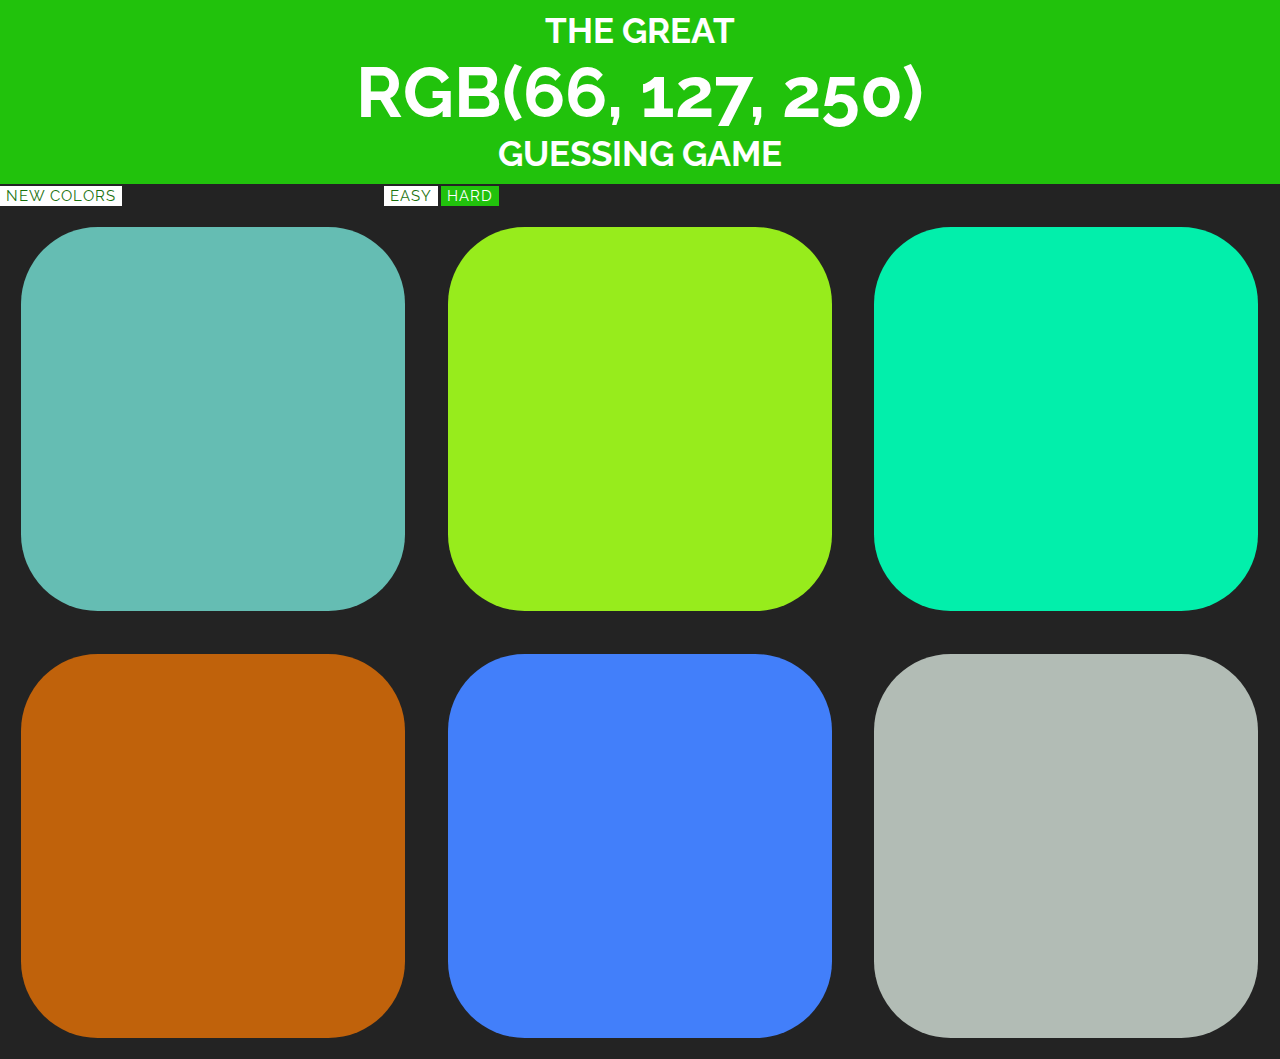
<file: RGBgame/index.html>
<!DOCTYPE html>
<html lang="pt-BR">
<head>
  <meta charset="UTF-8">
  <meta http-equiv="X-UA-Compatible" content="IE=edge">
  <meta name="viewport" content="width=device-width, initial-scale=1.0">
  <link rel="stylesheet" href="style.css">
  <link href='https://fonts.googleapis.com/css?family=Raleway:300' rel='stylesheet' type='text/css'>
  <title>RGBgame</title>
</head>
<body>
  <h1>The great <span id="color-display">RGB</span> Guessing Game</h1>
  <div class="stripe">
    <button id="reset">New colors</button>
    <span id="message"></span>
    <button class="mode">Easy</button>
    <button class="mode selected">Hard</button>
  </div>
  <div class="container">
    <div class="square"></div>
    <div class="square"></div>
    <div class="square"></div>
    <div class="square"></div>
    <div class="square"></div>
    <div class="square"></div> 
  </div>
  
  <script src="script.js"></script>
</body>
</html>
</file>
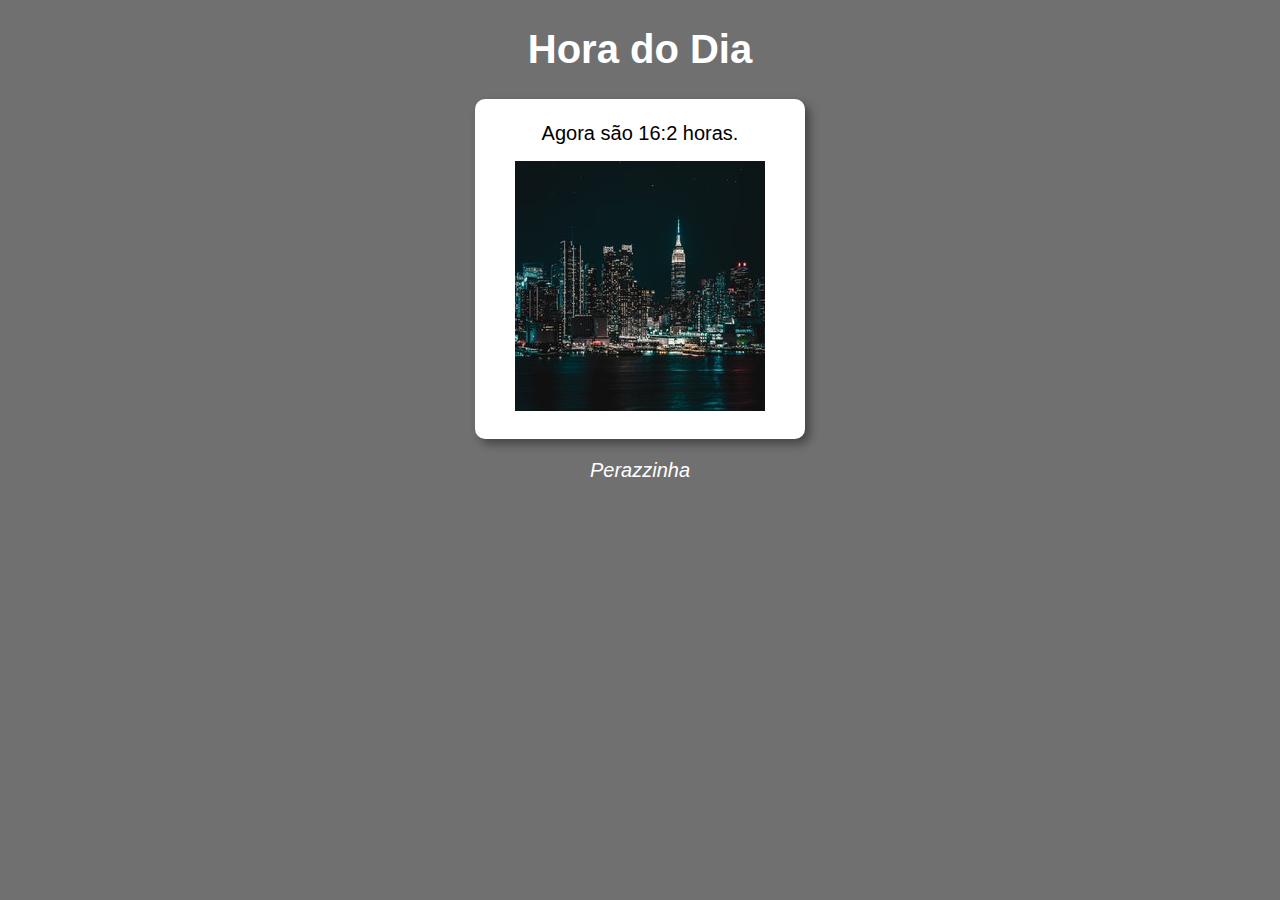
<file: ex006.html>
<!DOCTYPE html>
<html lang="pt-BR">
<head>
    <meta charset="UTF-8">
    <meta http-equiv="X-UA-Compatible" content="IE=edge">
    <meta name="viewport" content="width=device-width, initial-scale=1.0">
    <title>HoraDoDia</title>
    <link rel="stylesheet" href="estilo.css">
</head>
<body onload="carregar()">
    <header>
        <h1>Hora do Dia</h1>
    </header>
    <section>
        <div id="msg">
           <b> Aqui vai aparecer a mensagem...</b>
        </div>
        <div id="foto">
            <img id="imagem" src="fotomanha.jpg" alt="">
        </div>
    </section>
    <footer>
        <p>Perazzinha</p>
    </footer>
    <script src="script.js"></script>
</body>
</html>
</file>
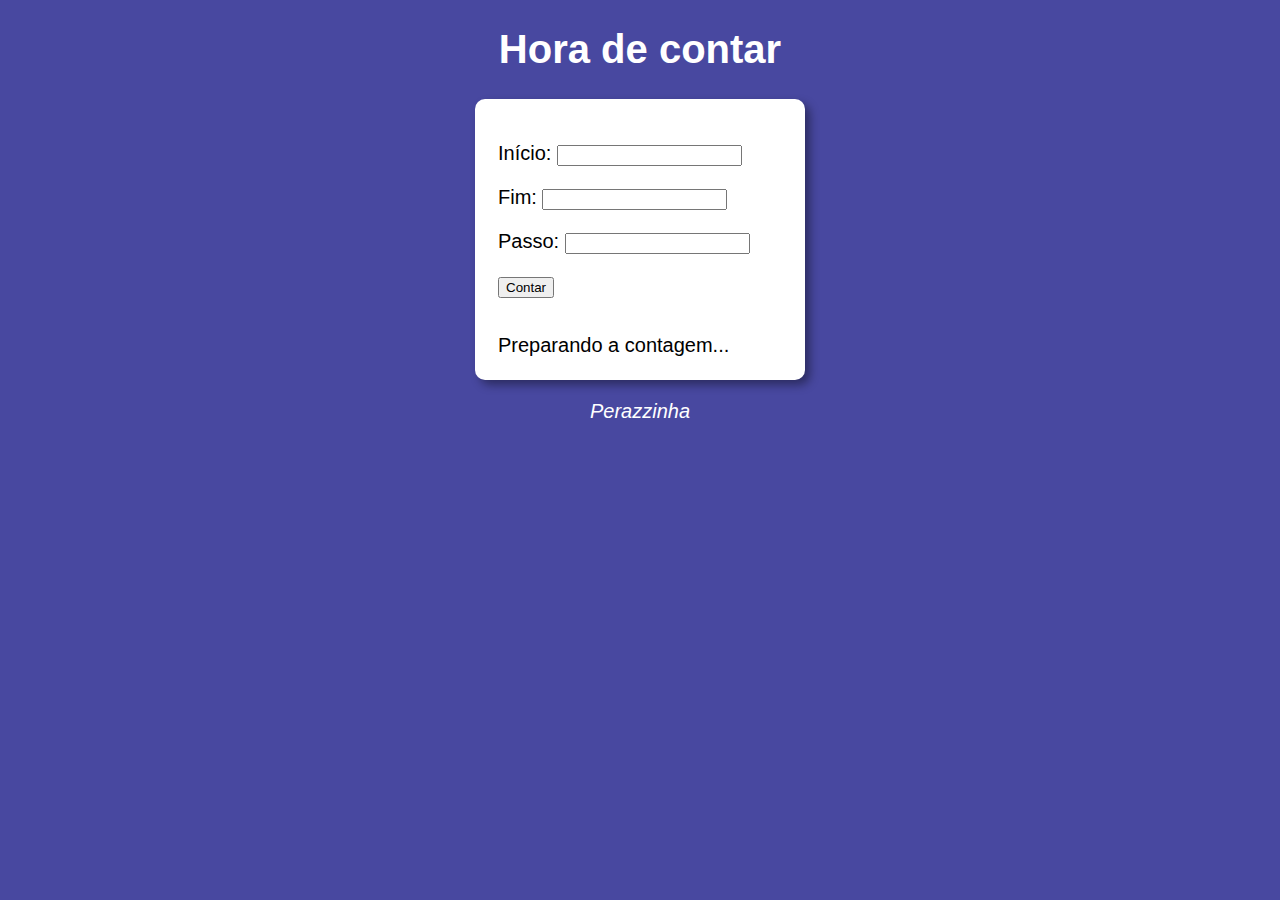
<file: accountant/ex006.html>
<!DOCTYPE html>
<html lang="pt-BR">
<head>
    <meta charset="UTF-8">
    <meta http-equiv="X-UA-Compatible" content="IE=edge">
    <meta name="viewport" content="width=device-width, initial-scale=1.0">
    <title>Contador</title>
    <link rel="stylesheet" href="estilo.css">
</head>
<body>
    <header>
        <h1>Hora de contar</h1>
    </header>
    <section>
        <div id="inicio">
            <p>Início: <input type="number" name="inc" id="inc">
            <p>Fim: <input type="number" name="fim" id="fim">
            <p>Passo: <input type="number" name="passo" id="passo">
             <p><input type="button" value="Contar" onclick="Contar()">
        </div>
        <div id="cont">
           Preparando a contagem... 

        </div>
    </section>
    <footer>
        <p>Perazzinha</p>
    </footer>
    <script src="script.js"></script>
</body>
</html>
</file>
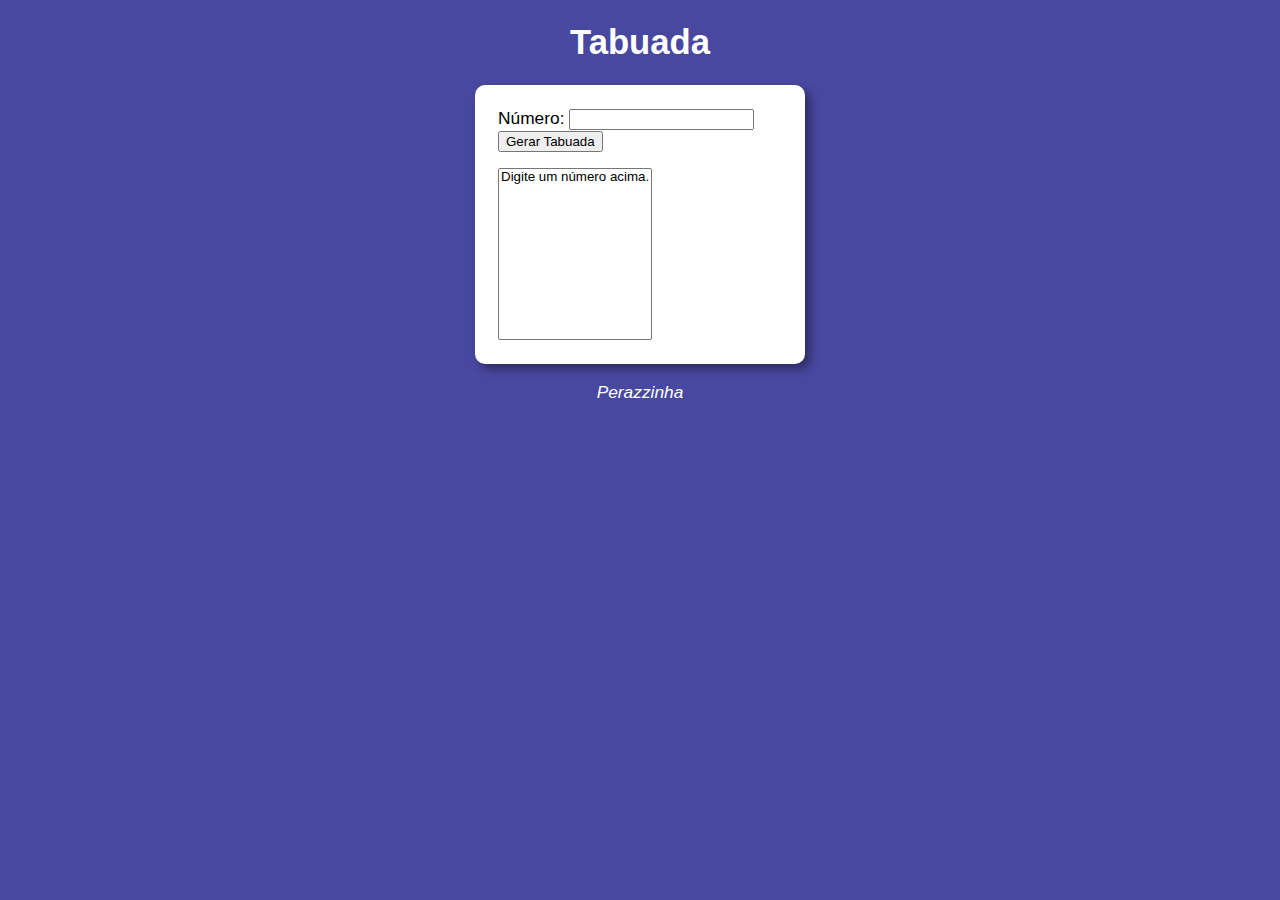
<file: tabuada/ex006.html>
<!DOCTYPE html>
<html lang="pt-BR">
<head>
    <meta charset="UTF-8">
    <meta http-equiv="X-UA-Compatible" content="IE=edge">
    <meta name="viewport" content="width=device-width, initial-scale=1.0">
    <title>Tabuada</title>
    <link rel="stylesheet" href="estilo.css">
</head>
<body>
    <header>
        <h1>Tabuada</h1>
    </header>
    <section>
        <div>
           Número: <input type="number" name="num" id="txtn">
           <input type="button" value="Gerar Tabuada" onclick="tabuada()">
        </div>
        <div id="sel">
            
            <select name="tabuada" id="seltab" size="10">
                <option>Digite um número acima.</option>
            </select>
        </div>
    </section>
    <footer>
        <p>Perazzinha</p>
    </footer>
    <script src="script.js"></script>
</body>
</html>
</file>
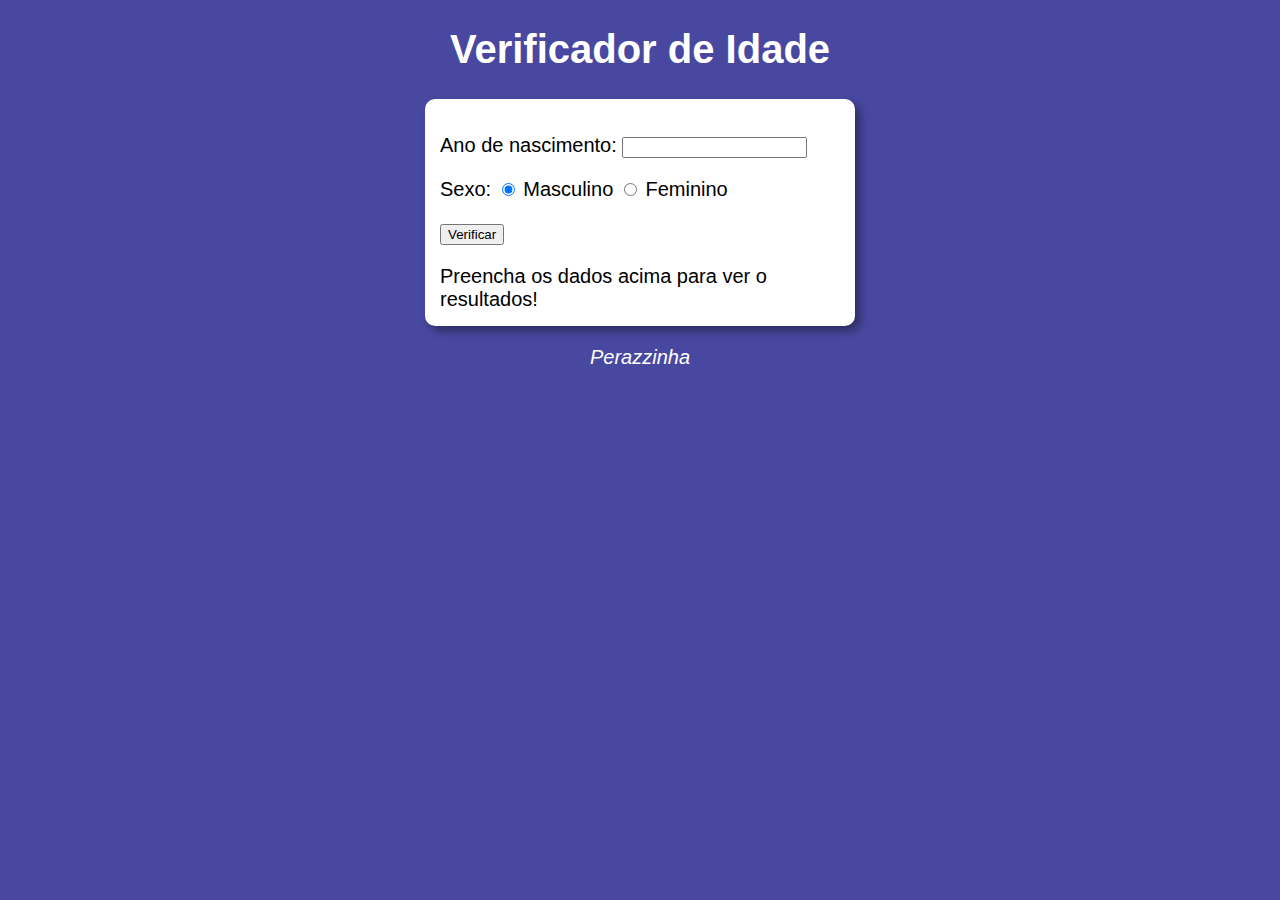
<file: verifyAge/ex006.html>
<!DOCTYPE html>
<html lang="pt-BR">
<head>
    <meta charset="UTF-8">
    <meta http-equiv="X-UA-Compatible" content="IE=edge">
    <meta name="viewport" content="width=device-width, initial-scale=1.0">
    <title>VerificadorDeIdade</title>
    <link rel="stylesheet" href="estilo.css">
</head>
<body>
    <header>
        <h1>Verificador de Idade</h1>
    </header>
    <section>
        <div>
            <p>Ano de nascimento:
                <input type="number" name="txtano" id="txtano" min="0">
                </p>
            <p>Sexo:
                <input type="radio" name="radsex" id="mas" checked>
                <label for="mas">Masculino</label>
                <input type="radio" name="radsex" id="fem">
                <label for="fem">Feminino</label>
            </p>
            <p>
                <input type="button" value="Verificar" onclick="verificar()">
            </p>
        </div>
        <div id="res">
            Preencha os dados acima para ver o resultados!
        </div>
    </section>
    <footer>
        <p>Perazzinha</p>
    </footer>
    <script src="script.js"></script>
</body>
</html>
</file>
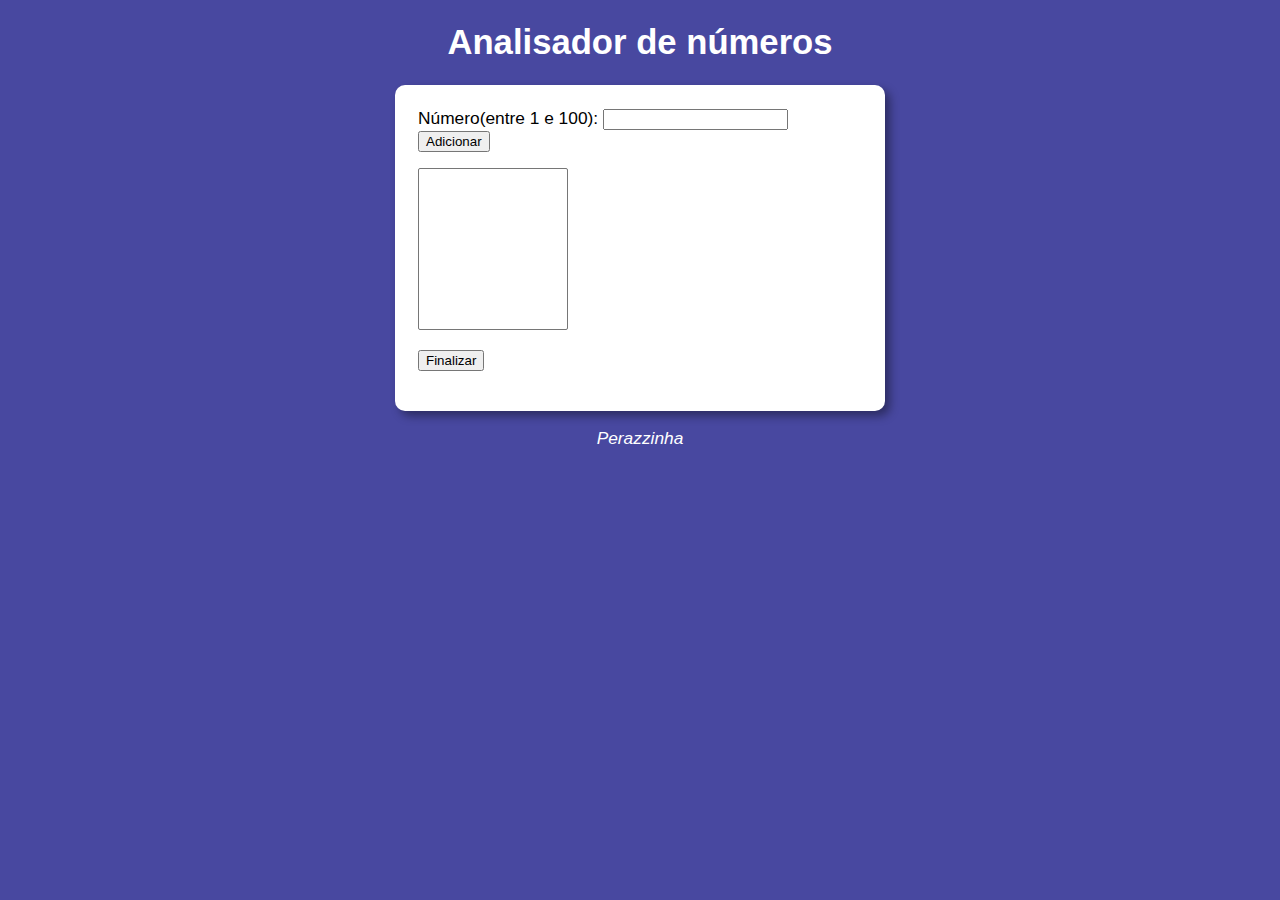
<file: verifyNumbers/ex006.html>
<!DOCTYPE html>
<html lang="pt-BR">
<head>
    <meta charset="UTF-8">
    <meta http-equiv="X-UA-Compatible" content="IE=edge">
    <meta name="viewport" content="width=device-width, initial-scale=1.0">
    <title>Numeros</title>
    <link rel="stylesheet" href="estilo.css">
</head>
<body>
    <header>
        <h1>Analisador de números</h1>
    </header>
    <section>
        <div>
            Número(entre 1 e 100): <input type="number" name="num" id="num">
            <input type="button" value="Adicionar" onclick="adcionar()">
        </div>
        <div>
            <select name="sel" id="sel" size="10">

            </select>
            <p><input type="button" value="Finalizar" onclick="finalizar()"></p>
            <p id="msg">
                
            </p>
        </div>
    </section>
    <footer>
        <p>Perazzinha</p>
    </footer>
    <script src="script.js"></script>
</body>
</html>
</file>
<file: RGBgame/style.css>
*{
  border: 0px solid red;
}
body{
  font-family: 'Raleway', sans-serif;
  background-color: #232323;
  font-size: 62.5%; /* pra ficar 1em = 10px */
  margin: 0;
}

#stripe{
  background: white;
  height: 30px;
  text-align: center;
  color: black;
}
h1{
  color: white;
  background-color: #21c20c;
  font-size: 3.5em;
  text-align: center;
  text-transform: uppercase;
  margin: 0;
  padding: 10px 0;
}
#color-display{
  display: block;
  font-size: 2em;
}
#message{
  text-transform: uppercase;
  color: #21c20c;
  font-size: 1.5em;
  display: inline-block;
  width: 20%;
}
button{
  margin-top: 2px;
  outline: none;
  color: #1a720e;
  font-family: 'Raleway', sans-serif;
  text-transform: uppercase;
  font-size: 1.5em;
  background-color: white;
  height: 100%;
  letter-spacing: 1px;
  transition: all 0.3s;
  -webkit-transition: all 0.3s;
  -moz-transition: all 0.3s;
  -o-transition: all 0.3s;
}
button:hover{
  background-color: #21c20c;
  color: white;
}
.selected{
  background-color: #21c20c;
  color: white;
}
.square{
  border-radius: 20%;
  width: 30%;
  background-color: purple;
  padding-bottom: 30%;
  float: left;
  margin: 1.66%;
  transition: background .5s;
  -webkit-transition: background .5s;
  -moz-transition: background .5s;
  -o-transition: background .5s;
}
#container{
  max-width: 600px;
  margin: 0 auto;
  padding-top: 20px;
}
</file>
<file: estilo.css>
body { 
    background-color: rgba(65, 65, 156, 0.959);
    font: normal 15pt Arial;

}

header{
    color: white;
    text-align: center;
}

section {
    background-color: white;
    border-radius: 10px;
    padding: 15px;
    width: 300px;
    margin: auto;
    box-shadow: 5px 5px 10px rgba(0, 0, 0, 0.39);

}
div{
    text-align: center;
    padding: 8px;
}

footer { 
    color: white;
    text-align: center;
    font-style: italic;
}
</file>
<file: accountant/estilo.css>
body { 
    background-color: rgba(65, 65, 156, 0.959);
    font: normal 15pt Arial;

}

header{
    color: white;
    text-align: center;
}

section {
    background-color: white;
    border-radius: 10px;
    padding: 15px;
    width: 300px;
    margin: auto;
    box-shadow: 5px 5px 10px rgba(0, 0, 0, 0.39);

}
div{
    text-align: left;
    padding: 8px;
}

footer { 
    color: white;
    text-align: center;
    font-style: italic;
}
</file>
<file: tabuada/estilo.css>
body { 
    background-color: rgba(65, 65, 156, 0.959);
    font: normal 13pt Arial;

}

header{
    color: white;
    text-align: center;
}

section {
    background-color: white;
    border-radius: 10px;
    padding: 15px;
    width: 300px;
    margin: auto;
    box-shadow: 5px 5px 10px rgba(0, 0, 0, 0.39);

}
div{
    text-align: left;
    padding: 8px;
}

footer { 
    color: white;
    text-align: center;
    font-style: italic;
}
</file>
<file: verifyAge/estilo.css>
body { 
    background-color: rgba(65, 65, 156, 0.959);
    font: normal 15pt Arial;

}

header{
    color: white;
    text-align: center;
}

section {
    background-color: white;
    border-radius: 10px;
    padding: 15px;
    width: 400px;
    margin: auto;
    box-shadow: 5px 5px 10px rgba(0, 0, 0, 0.39);

}

footer { 
    color: white;
    text-align: center;
    font-style: italic;
}
</file>
<file: verifyNumbers/estilo.css>
body { 
    background-color: rgba(65, 65, 156, 0.959);
    font: normal 13pt Arial;

}

header{
    color: white;
    text-align: center;
}

section {
    background-color: white;
    border-radius: 10px;
    padding: 15px;
    width: 460px;
    margin: auto;
    box-shadow: 5px 5px 10px rgba(0, 0, 0, 0.39);

}
div{
    text-align: left;
    padding: 8px;
}
select#sel{
    width: 150px;
}

footer { 
    color: white;
    text-align: center;
    font-style: italic;
}
</file>
